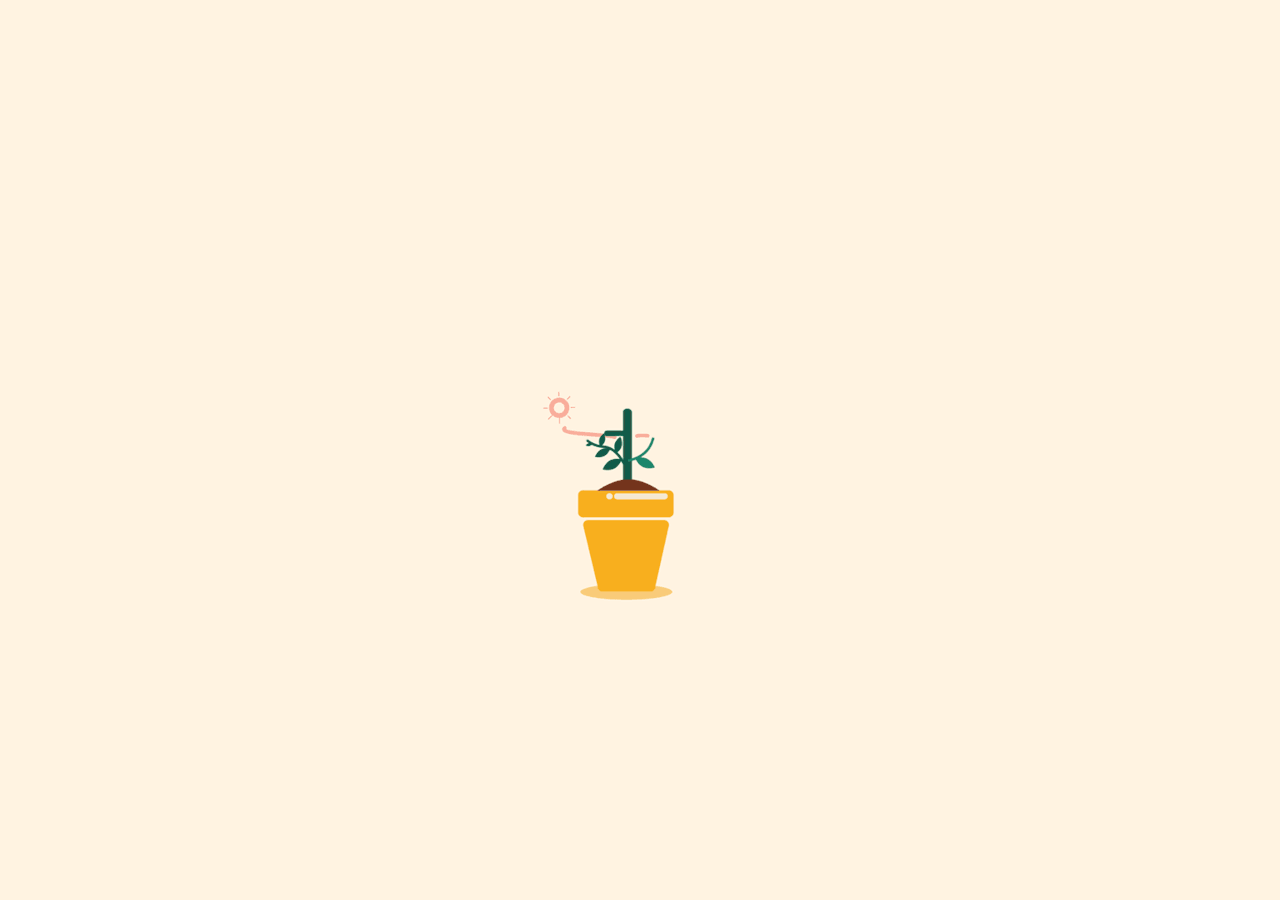
<file: about.html>
<!DOCTYPE html>
<html lang="en">
<head>
    <meta charset="UTF-8">
    <meta http-equiv="X-UA-Compatible" content="IE=edge">
    <meta name="viewport" content="width=device-width, initial-scale=1.0">
    <title>Document</title>
    <link rel="stylesheet" href="about.css">
    <link rel='stylesheet' href='https://cdnjs.cloudflare.com/ajax/libs/font-awesome/4.7.0/css/font-awesome.min.css'>
    <style> @import url('https://fonts.googleapis.com/css2?family=Sacramento&family=Thasadith&display=swap');</style>
</head>
<body>
    
    <div id="wrapper">
        <div id='preloader'></div>
        <div id="mySidenav" class="sidenav">
            <a href="javascript:void(0)" class="closebtn" onclick="closeNav()">&times;</a>
            <div class="navLink">
            <a href="index.html" >Home</a>
            <a href="projects.html">Projects</a>
            <a href="contact.html">Contact</a>
            <a href="assets/resume.pdf" download>Resume</a>
            <div class="logos">
                <a href="https://www.linkedin.com/in/tmjsoftwareengineer/" target="_blank"> <i class='fa fa-linkedin'></i></a>
                <a href="https://github.com/tmjohnson112341" target="_blank"><i class='fa fa-github'></i></a>
                <a href="mailto:tmjohnson112341@gmail.com" target="_blank"><i class='fa fa-envelope-open'></i></a>
                 </div>
            </div>
          </div>
        <div onclick="openNav()" class="button">&#9776</div>
        <div class="container">  
        <div class="imageCard">
            <div class="hiddenMessage">
            <p class="hmtitle">Personal Facts</p>
            <p>I love animals!</p>
            <p>I have 2 cats, 2 sugar gliders, and a bunch of fish.</p>
            <p>I'm passionate about the environment.</p>
            <p>I'm a twin!</p>
            </div>
            <img id="image" >
            <p id="bio"></p>
            <p id="hireable"></p>   
        </div>
        <div class="about">
        <h1 class="aboutTitle">About Me</h1> 
        <p>My name is Tina Johnson and though I grew up in Georgia, I now live in Jacksonville Florida.</p>
        <p>I originally got my associates degree in Baking and Pastry and I have spent the last 10 years </p>
        <p>as a Pastry Chef specializing in those large custom event cakes like you see on T.V. I made the </p>
        <p>decision in early 2021 that I was ready to change careers and I knew almost immediately that I </p>
        <p>wanted to go back to school for computer science because I was raised by my grandparents, </p>
        <p>and my Grandfather has been in IT basically since it has existed. He still loves his job even though</p>
        <p>he's retired so I wanted to follow in his footsteps and went back to school. I am currently attending</p>
        <p>The University of the people for my Bachelors of Computer Science and I hope to graduate in 2024.</p>
        <p>In the meantime I have just graduated from the Thinkful full immersion software engineering bootcamp</p>
        <p>where I completed several projects using JavaScript, HTML, CSS, React, PostgreSQL, and knex. I have</p>
        <p>also been attending the FastTrack Java developer program where I have additionally been learning Java</p>
        <p>JPA, and Spring Boot. I am now looking foward to using my new skills to gain some real industry experience.</p>
        </div>
        </div>
    </div>
    <script>
    let image = document.getElementById('image')
    let bio = document.getElementById('bio')
    let hireable = document.getElementById('hireable')

    fetch('https://api.github.com/users/tmjohnson112341')
    .then((response) => response.json())
    .then((data) => {
        console.log(data)
        image.src = data.avatar_url
        bio.innerHTML = data.bio

        if((data.hireable == null)){
            data.hireable = "Hireable"
            hireable.innerHTML = data.hireable
        }
    })
    
    function openNav() {
        document.getElementById("mySidenav").style.width = "400px";
    }
    function closeNav() {
        document.getElementById("mySidenav").style.width = "0";
    }
    </script>
    
</body>
</html>
</file>
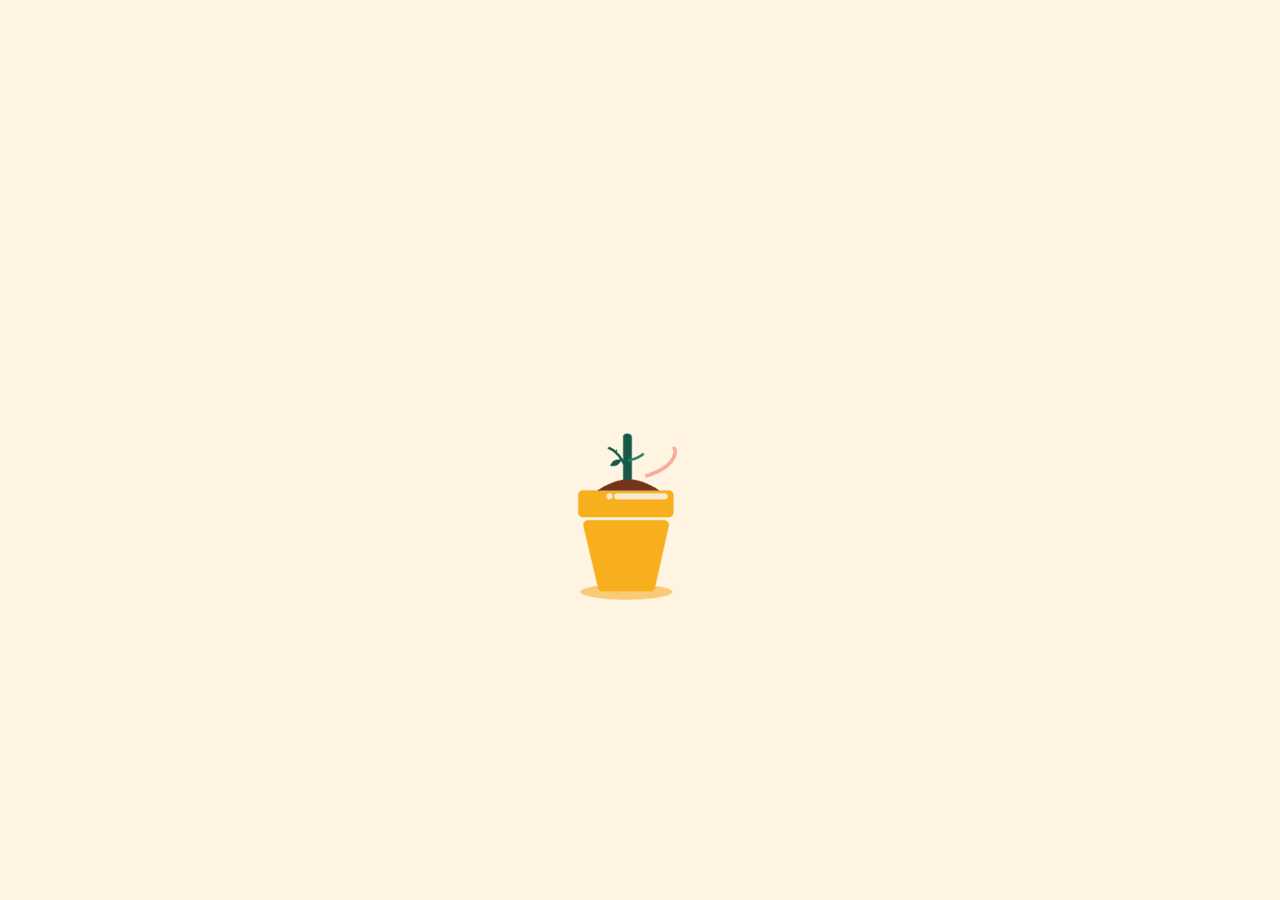
<file: contact.html>
<!DOCTYPE html>
<html lang="en">
<head>
    <meta charset="UTF-8">
    <meta http-equiv="X-UA-Compatible" content="IE=edge">
    <meta name="viewport" content="width=device-width, initial-scale=1.0">
    <title>Document</title>
    <link rel="stylesheet" href="contact.css">
    <link rel='stylesheet' href='https://cdnjs.cloudflare.com/ajax/libs/font-awesome/4.7.0/css/font-awesome.min.css'>
    <style> @import url('https://fonts.googleapis.com/css2?family=Sacramento&family=Thasadith&display=swap');</style>
</head>
<body>
    <div>

        <div id="wrapper">
            <div id='preloader'></div>
            <div id="mySidenav" class="sidenav">
                <a href="javascript:void(0)" class="closebtn" onclick="closeNav()">&times;</a>
                <div class="navLink">
                <a href="index.html" >Home</a>
                <a href="about.html">About</a>
                <a href="projects.html">Projects</a>
                <a href="assets/resume.pdf" download>Resume</a>
                <div class="logos">
                    <a href="https://www.linkedin.com/in/tmjsoftwareengineer/" target="_blank"> <i class='fa fa-linkedin'></i></a>
                    <a href="https://github.com/tmjohnson112341" target="_blank"><i class='fa fa-github'></i></a>
                    <a href="mailto:tmjohnson112341@gmail.com" target="_blank"><i class='fa fa-envelope-open'></i></a>
                     </div>
                </div>
              </div>
            <div onclick="openNav()" class="button">&#9776</div>
            <h1 class="title">Contact Me</h1>
            <div class="container">
            <form action="https://getform.io/f/e5774743-7a18-4ced-84e0-f06c5d2fe611" method="POST" class="form">
                <input type="text" name="name" placeholder="name" class="field info" required>
                <input type="email" name="email" placeholder="email" class="field info" required>
                <textarea name='message' rows='10' placeholder='message' class="field message" required></textarea>
                <button type="submit" class="field send">Send</button>
              </form>
            </div>
        </div>
        <script>
        function openNav() {
            document.getElementById("mySidenav").style.width = "400px";
        }
        function closeNav() {
            document.getElementById("mySidenav").style.width = "0";
        }
        </script>
        
    </div>
</body>
</html>
</file>
<file: about.css>
body{
  margin: 0;
}
#preloader{
  background: #FFF3E1 url('assets/plant.gif') no-repeat center;
  height:100%;
  width:100%;
  position: fixed; 
  z-index: 100;
  animation: disappear .4s linear 2.8s forwards;
}

@keyframes disappear {
  from {z-index: 100; opacity: 1;}
  to {z-index:-100; opacity: 0;}
  
}

body{
    font-family: "Thasadith";
    font-weight: bold;
    background-color: #FBEEEB;
    background-image: url(assets/aboutBG.jpg);
    background-repeat: no-repeat;
    background-size: 90%;
}
#wrapper {
    margin-left:auto;
    margin-right:auto;
}

.container{
    display: flex;
    justify-content: flex-start;
    gap: 10vh;
    margin-left: 15vh;
    margin-top: 10vh;
}

.imageCard{
    display: flex;
    flex-direction: column;
    align-items: center;
    letter-spacing: .75px; 
    background-color: rgba(255, 255, 255, 0.511);
    padding: 1vh;
    backdrop-filter: blur(4px);
    height: 40%;
}

#image{
-webkit-box-shadow: -2px 7px 40px 2px rgba(0,0,0,0.49);
-moz-box-shadow: -2px 7px 40px 2px rgba(0,0,0,0.49);
box-shadow: -2px 7px 40px 2px rgba(0,0,0,0.49);
-webkit-transition: all ease-in-out 500ms;
-moz-transition: all ease-in-out 500ms;
-o-transition:all ease-in-out 500ms;
transition: all ease-in-out 500ms;
 opacity: 1.0;
transition: opacity .55s ease-in-out;
-moz-transition: opacity .55s ease-in-out;
-webkit-transition: opacity .55s ease-in-out;
}

#image:hover {
opacity: 0;
transition: opacity 1s ease-in-out;
-moz-transition: opacity 1s ease-in-out;
-webkit-transition: opacity 1s ease-in-out;
}

.aboutTitle{
    display: flex;
    justify-content: center;
    font-family: "Sacramento";
    font-size: 80px;
    margin-left: -7vh;
    margin-bottom: -2vh;
    margin-top: -5vh;
}

.about{
    display: flex;
    flex-direction: column;
    justify-content: center;
    align-items: center;
    background-color: rgba(255, 255, 255, 0.374);
    padding: 1vh;
    letter-spacing: .05vh;
}
.hiddenMessage{
  position: absolute;
  z-index: -1;
  text-align: center;
  line-height: 4vh;
  margin-top: 2vh;
}
.hmtitle{
  font-family: "Sacramento";
  font-size: 5vh;
}
.button{
    display: flex;
    justify-content: end;
    margin-right: 2vh;
}

.sidenav {
    height: 100%; /* 100% Full-height */
    margin-top: -1vh;
    width: 0; /* 0 width - change this with JavaScript */
    position: fixed; /* Stay in place */
    z-index: 1; /* Stay on top */
    top: 0; /* Stay at the top */
    right: 0;
    background:url(/assets/sidebarBG.png);
    background-size: cover;
    background-position: top;
    filter: drop-shadow(0px 0px 10px black);
    overflow-x: hidden; /* Disable horizontal scroll */
    padding-top: 60px; /* Place content 60px from the top */
    transition: 0.5s; /* 0.5 second transition effect to slide in the sidenav */
  }
  
  /* The navigation menu links */
  .sidenav a {
    padding: 8px 8px 8px 32px;
    text-decoration: none;
    font-size: 25px;
    color: black;
    display: block;
    transition: 0.3s;
    margin-top: 2vh;
    letter-spacing: .5vh;
  }
  
  /* When you mouse over the navigation links, change their color */
  .sidenav a:hover {
    color: rgb(30, 81, 1);
  }
  
  /* Position and style the close button (top right corner) */
  .sidenav .closebtn {
    position: absolute;
    top: 0;
    right: 25px;
    font-size: 36px;
    margin-left: 50px;
  }

  .navLink{
    margin-left: 15vh;
    margin-top: 30vh;
  }
  
  .logos{
    display: flex;
    flex-direction: row;
    margin-top: 20vh;
    margin-left: -1vh;
  }
</file>
<file: contact.css>
body{
    font-family: "Thasadith";
    font-weight: bold;
    background-color: #FBEEEB;
    background-image: url(assets/aboutBG.jpg);
    background-repeat: no-repeat;
    background-size: 90%;
    margin: 0;
}

#preloader{
  background: #FFF3E1 url('assets/plant.gif') no-repeat center;
  height:100%;
  width:100%;
  position: fixed; 
  z-index: 100;
  animation: disappear .4s linear 2.8s forwards;
}

@keyframes disappear {
  from {z-index: 100; opacity: 1;}
  to {z-index:-100; opacity: 0;}
  
}

#wrapper {
    margin-left:auto;
    margin-right:auto;
}

.button{
    display: flex;
    justify-content: end;
    margin-right: 2vh;
}

.sidenav {
    height: 100%; /* 100% Full-height */
    margin-top: -1vh;
    width: 0; /* 0 width - change this with JavaScript */
    position: fixed; /* Stay in place */
    z-index: 1; /* Stay on top */
    top: 0; /* Stay at the top */
    right: 0;
    background:url(/assets/sidebarBG.png);
    background-size: cover;
    background-position: top;
    filter: drop-shadow(0px 0px 10px black);
    overflow-x: hidden; /* Disable horizontal scroll */
    padding-top: 60px; /* Place content 60px from the top */
    transition: 0.5s; /* 0.5 second transition effect to slide in the sidenav */
  }
  
  /* The navigation menu links */
  .sidenav a {
    padding: 8px 8px 8px 32px;
    text-decoration: none;
    font-size: 25px;
    color: black;
    display: block;
    transition: 0.3s;
    margin-top: 2vh;
    letter-spacing: .5vh;
  }
  
  /* When you mouse over the navigation links, change their color */
  .sidenav a:hover {
    color: rgb(30, 81, 1);
  }
  
  /* Position and style the close button (top right corner) */
  .sidenav .closebtn {
    position: absolute;
    top: 0;
    right: 25px;
    font-size: 36px;
    margin-left: 50px;
  }

  .navLink{
    margin-left: 15vh;
    margin-top: 30vh;
  }
  
.container{
  display: flex;
  justify-content: center;
}

.form{
  display: flex;
  flex-direction: column;
}

.field{
  margin-top: 1vh;
  font-family: "Thasadith";
  font-weight: bold;
  font-size: 1.7vh;
  letter-spacing: .2vh;
  padding-left: .5vh;
}

.message{
  height: 40vh;
  width: 50vh;
}

.send{
  width: 20vh;
  font-size: 25px;
  font-family: "Sacramento";
  margin-left: 15vh;
}

.info{
  height: 2vh;
}

.title{
  display: flex;
  justify-content: center;
  font-family: "Sacramento";
  font-size: 80px;
  margin-bottom: -1vh;
  margin-top: 10vh;
}

.logos{
  display: flex;
  flex-direction: row;
  margin-top: 20vh;
  margin-left: -1vh;
}

.logos{
  display: flex;
  flex-direction: row;
  margin-top: 20vh;
  margin-left: -1vh;
}
</file>
